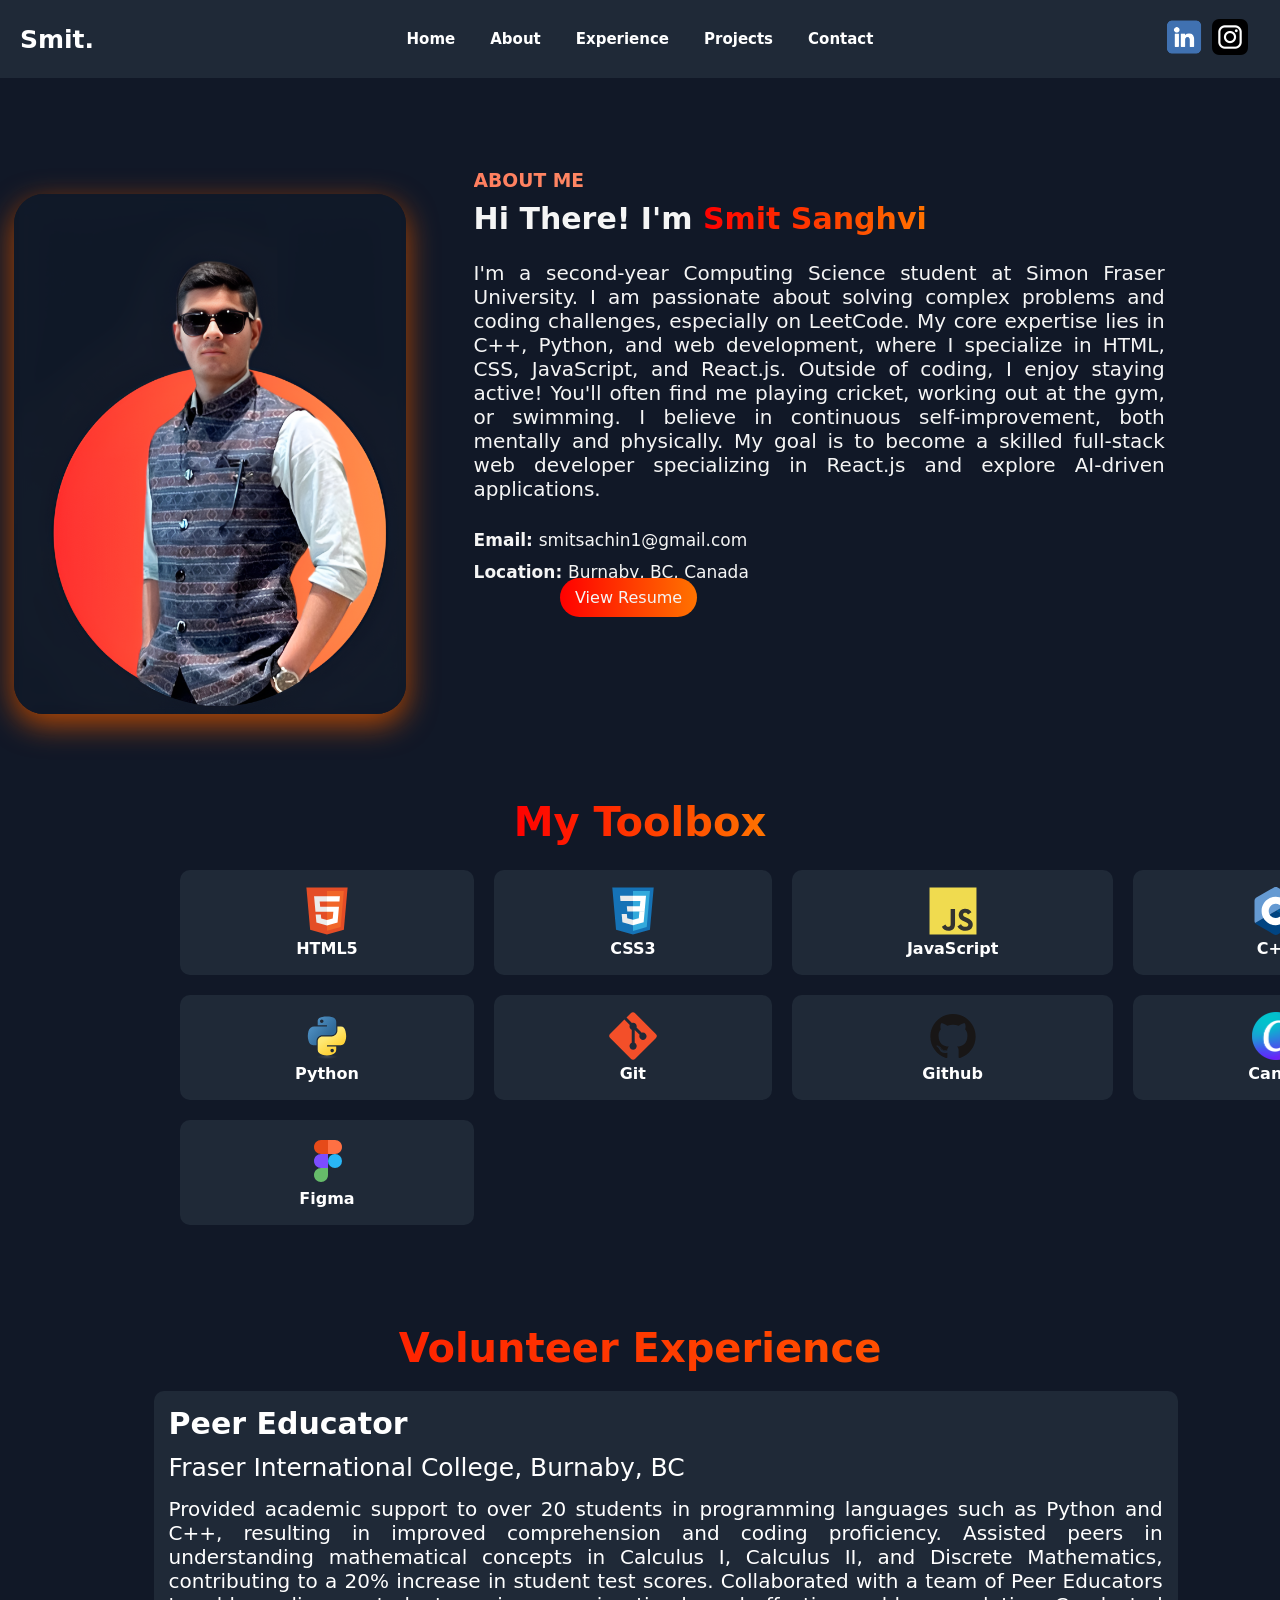
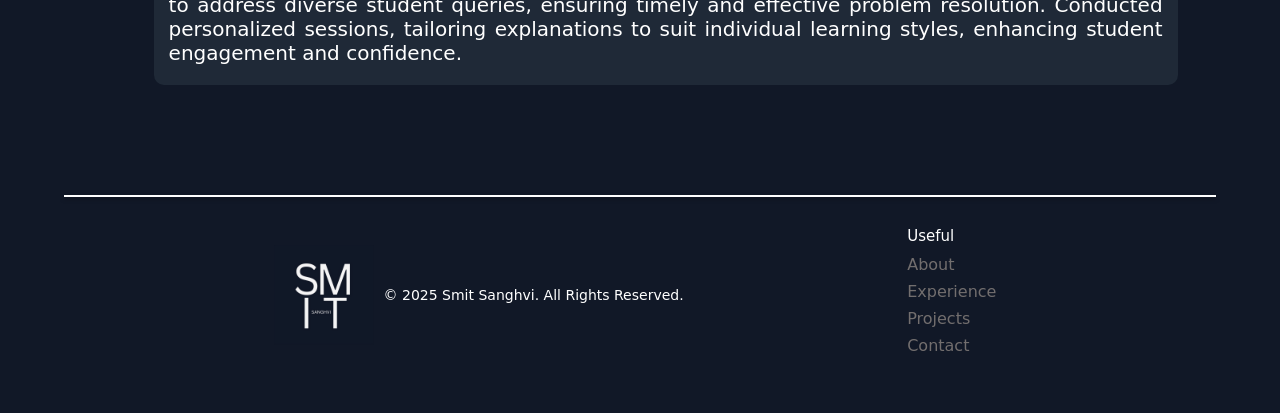
<file: about.html>
<!DOCTYPE html>
<html lang="en">
<head>
    <meta charset="UTF-8">
    <meta name="viewport" content="width=device-width, initial-scale=1.0">
    <title>Smit Sanghvi</title>
    <link rel="icon" type="image/png" href="images/Logo.png">
    <link rel="stylesheet" href="about.css">
    <link rel="stylesheet" href="navbar.css">
    <link rel="stylesheet" href="footer.css">
    <link rel="preconnect" href="https://fonts.googleapis.com">
    <link rel="preconnect" href="https://fonts.gstatic.com" crossorigin>
    <link href="https://fonts.googleapis.com/css2?family=Poppins:ital,wght@0,100;0,200;0,300;0,400;0,500;0,600;0,700;0,800;0,900;1,100;1,200;1,300;1,400;1,500;1,600;1,700;1,800;1,900&display=swap" rel="stylesheet">
    <link rel="preconnect" href="https://fonts.googleapis.com">
    <link rel="preconnect" href="https://fonts.gstatic.com" crossorigin>
    <link href="https://fonts.googleapis.com/css2?family=Poppins:ital,wght@0,100;0,200;0,300;0,400;0,500;0,600;0,700;0,800;0,900;1,100;1,200;1,300;1,400;1,500;1,600;1,700;1,800;1,900&family=Roboto:ital,wght@0,100..900;1,100..900&display=swap" rel="stylesheet">
</head>
<body>
    <div class="navbar">
        <div class="name">
            <p>Smit.</p>
        </div>
        <div class="navigators">
            <ul>
                <li><a href="index.html">Home</a></li>
                <li><a href="about.html">About</a></li>
                <li><a href="about.html#experience">Experience</a></li>
                <li><a href="projects.html">Projects</a></li>
                <li><a href="contact.html">Contact</a></li>
            </ul>
        </div>

        <div class="instaLogo">
            <a href="https://www.instagram.com/smitsanghvi18/" target="_blank"><img src="images/dark_Insta.webp" alt="Instagram Logo"></a>
        </div>
        <div class="linkedinLogo">
            <a href="https://www.linkedin.com/in/smit-sanghvi-297824256/" target="_blank"><img src="images/linkedin.png" alt="linkedin Logo"></a>
        </div>
    </div>
    <div class="aboutMe">
        <h3>ABOUT ME</h3>
        <p class="specialPara">Hi There! I'm <span>Smit Sanghvi</span></p>
        <p class="theBio">I'm a second-year Computing Science student at Simon Fraser University. I am passionate about solving complex
            problems and coding challenges, especially on LeetCode. My core expertise lies in C++, Python, and web development, 
            where I specialize in HTML, CSS, JavaScript, and React.js. Outside of coding, I enjoy staying active! 
            You'll often find me playing cricket, working out at the gym, or swimming. I believe in continuous self-improvement, 
            both mentally and physically. My goal is to become a skilled full-stack web developer specializing in React.js and 
            explore AI-driven applications.</p>
            <br>
            <p class="contactInfo"><span>Email: </span>smitsachin1@gmail.com</p>
            <p class="contactInfo"><span>Location: </span>Burnaby, BC, Canada</p>
            <div class="myPhoto2">
                <img src="images/photo2.png" alt="Photo2">
            </div>
    </div>
    
    <div class="resumeBtn">
        <a href="docs/resume.pdf">View Resume</a>
    </div>
    <div class="toolboxHeading">
        <p>My Toolbox</p>
    </div>
    <div class="toolbox">
        <table>
            <tr>
                <td>
                    <img src="images/html5.svg" alt="HTML5_Logo">
                    <p>HTML5</p>
                </td>
                <td>
                    <img src="images/css3.svg" alt="CSS3_Logo">
                    <p>CSS3</p>
                </td>
                <td>
                    <img src="images/javascript-original.svg" alt="JavaScript_Logo">
                    <p>JavaScript</p>
                </td>
                <td>
                    <img src="images/cplusplus-original.svg" alt="C++_Logo">
                    <p>C++</p>
                </td>
            </tr>
            <tr>
                <td>
                    <img src="images/python-original.svg" alt="python-original_logo">
                    <p>Python</p>
                </td>
                <td>
                    <img src="images/git-original.svg" alt="Git_Logo">
                    <p>Git</p>
                </td>
                <td>
                    <img src="images/github-original.svg" alt="Github_Logo">
                    <p>Github</p>
                </td>
                <td>
                    <img src="images/canva.webp" alt="Canva_Logo">
                    <p>Canva</p>
                </td>
            </tr>
            <tr> 
                <td>
                    <img src="images/figma.svg" alt="Figma_Logo">
                    <p>Figma</p>
                </td>
            </tr>
        </table>
    </div>
    <p class="heading" id="experience">Volunteer Experience</p>
    <div class="info" >
        <p class="position">Peer Educator</p>
        <p class="place">Fraser International College, Burnaby, BC</p>
        <p class="description">Provided academic support to over 20 students in programming languages such as Python
            and C++, resulting in improved comprehension and coding proficiency.
            Assisted peers in understanding mathematical concepts in Calculus I, Calculus II, and
            Discrete Mathematics, contributing to a 20% increase in student test scores.
            Collaborated with a team of Peer Educators to address diverse student queries, ensuring
            timely and effective problem resolution.
            Conducted personalized sessions, tailoring explanations to suit individual learning styles,
            enhancing student engagement and confidence.</p>
    </div>
</div>
<footer>
    <div class="hr">
        <hr>
    </div>
    <div class="footer-container">
        <!-- Logo & Copyright -->
        <div class="foot_logo">
            <img src="images/Logo.png" alt="Logo">
            <p>© 2025 Smit Sanghvi. All Rights Reserved.</p>
        </div>

        <!-- Useful Links -->
        <div class="links">
            <p>Useful</p>
            <a href="about.html">About</a>
            <a href="about.html#experience">Experience</a>
            <a href="projects.html">Projects</a>
            <a href="contact.html">Contact</a>
        </div>
    </footer>    
</body>
</html>
</file>
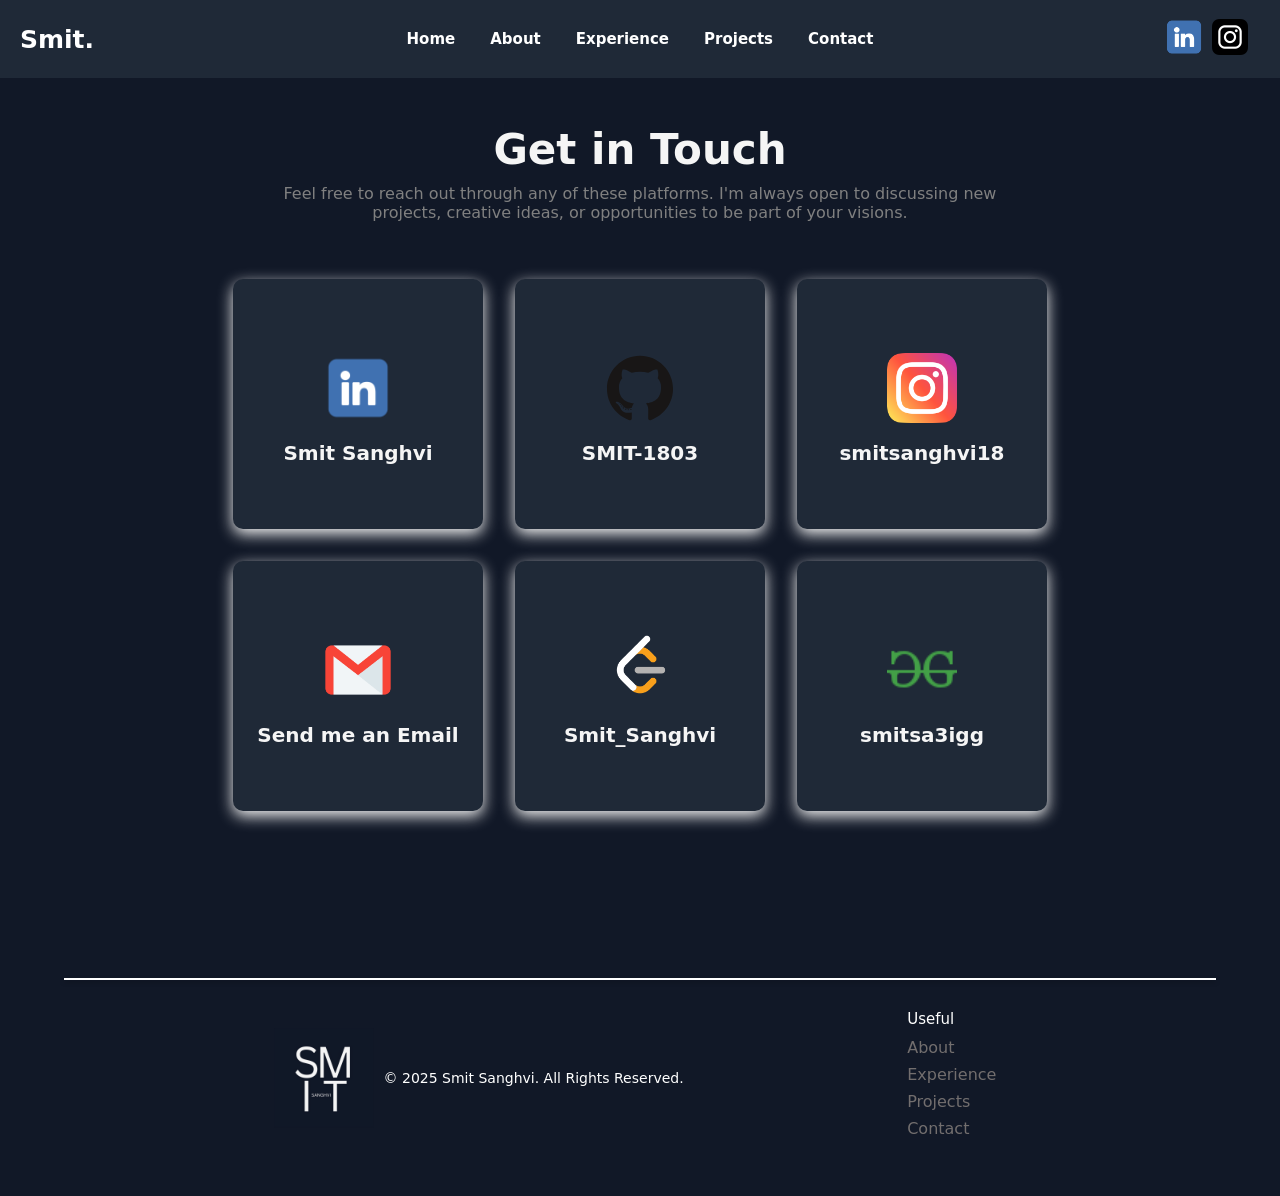
<file: contact.html>
<!DOCTYPE html>
<html lang="en">
<head>
    <meta charset="UTF-8">
    <meta name="viewport" content="width=device-width, initial-scale=1.0">
    <title>Smit Sanghvi</title>
    <link rel="icon" type="image/png" href="images/Logo.png">
    <link rel="stylesheet" href="contact.css">
    <link rel="stylesheet" href="navbar.css">
    <link rel="stylesheet" href="footer.css">
    <link rel="preconnect" href="https://fonts.googleapis.com">
    <link rel="preconnect" href="https://fonts.gstatic.com" crossorigin>
    <link href="https://fonts.googleapis.com/css2?family=Poppins:ital,wght@0,100;0,200;0,300;0,400;0,500;0,600;0,700;0,800;0,900;1,100;1,200;1,300;1,400;1,500;1,600;1,700;1,800;1,900&display=swap" rel="stylesheet">
    <link rel="preconnect" href="https://fonts.googleapis.com">
    <link rel="preconnect" href="https://fonts.gstatic.com" crossorigin>
    <link href="https://fonts.googleapis.com/css2?family=Poppins:ital,wght@0,100;0,200;0,300;0,400;0,500;0,600;0,700;0,800;0,900;1,100;1,200;1,300;1,400;1,500;1,600;1,700;1,800;1,900&family=Roboto:ital,wght@0,100..900;1,100..900&display=swap" rel="stylesheet">
</head>
<body>
    <div class="navbar">
        <div class="name">
            <p>Smit.</p>
        </div>
        <div class="navigators">
            <ul>
                <li><a href="index.html">Home</a></li>
                <li><a href="about.html">About</a></li>
                <li><a href="about.html#experience">Experience</a></li>
                <li><a href="projects.html">Projects</a></li>
                <li><a href="contact.html">Contact</a></li>
            </ul>
        </div>

        <div class="instaLogo">
            <a href="https://www.instagram.com/smitsanghvi18/" target="_blank"><img src="images/dark_Insta.webp" alt="Instagram Logo"></a>
        </div>
        <div class="linkedinLogo">
            <a href="https://www.linkedin.com/in/smit-sanghvi-297824256/" target="_blank"><img src="images/linkedin.png" alt="linkedin Logo"></a>
        </div>
    </div>
    <div class="heading">
        <p class="p1">Get in Touch</p>
        <p class="p2">Feel free to reach out through any of these platforms. I'm always open to discussing new <br>projects, 
            creative ideas, or opportunities to be part of your visions.</p>
    </div>
    <div class="info">
        <table>
            <tr>
                <td>
                    <a href="https://www.linkedin.com/in/smit-sanghvi-297824256/" target="_blank">
                        <div class="box">
                            <img class="linkedin" src="images/linkedin.png" alt="linkedin_logo">
                            <p>Smit Sanghvi</p>
                            <span class="hover-text">Connect with me →</span>
                        </div>
                    </a>
                </td>
                <td>
                    <a href="https://github.com/SMIT-1803" target="_blank">
                        <div class="box">
                            <img class="github" src="images/github-original.svg" alt="github_logo">
                            <p>SMIT-1803</p>
                            <span class="hover-text">View my projects →</span>
                        </div>
                    </a>
                </td>
                <td>
                    <a href="https://www.instagram.com/smitsanghvi18/" target="_blank">
                        <div class="box">
                            <img class="in" src="images/instagram.png" alt="instagram_logo">
                            <p class="insta">smitsanghvi18</p>
                            <span class="hover-text">Follow me →</span>
                        </div>
                    </a>
                </td>
            </tr>
            <tr>
                <td>
                    <a href="mailto:smitsachin1@gmail.com" target="_blank">
                        <div class="box">
                            <img class="email" src="images/email.webp" alt="linkedin_logo">
                            <p>Send me an Email</p>
                            <span class="hover-text">Write to me →</span>
                        </div>
                    </a>
                </td>
                <td>
                    <a href="https://leetcode.com/u/Smit_Sanghvi/" target="_blank">
                        <div class="box">
                            <img class="email" src="images/leetcode.png" alt="leetcode_logo">
                            <p>Smit_Sanghvi</p>
                            <span class="hover-text">My LeetCode journey! →</span>
                        </div>
                    </a>
                </td>
                <td>
                    <a href="https://www.geeksforgeeks.org/user/smitsa3igg/" target="_blank">
                        <div class="box">
                            <img class="email" src="images/geeksforgeeks.png" alt="geeeksforgeeks_logo">
                            <p>smitsa3igg</p>
                            <span class="hover-text">My Geeksforgeeks journey! →</span>
                        </div>
                    </a>
                </td>
            </tr>
        </table>
    </div>
    <footer>
        <div class="hr">
            <hr>
        </div>
        <div class="footer-container">
            <!-- Logo & Copyright -->
            <div class="foot_logo">
                <img src="images/Logo.png" alt="Logo">
                <p>© 2025 Smit Sanghvi. All Rights Reserved.</p>
            </div>
    
            <!-- Useful Links -->
            <div class="links">
                <p>Useful</p>
                <a href="about.html">About</a>
                <a href="about.html#experience">Experience</a>
                <a href="projects.html">Projects</a>
                <a href="contact.html">Contact</a>
            </div>
        </div>
    </footer>
</body>
</html>
</file>
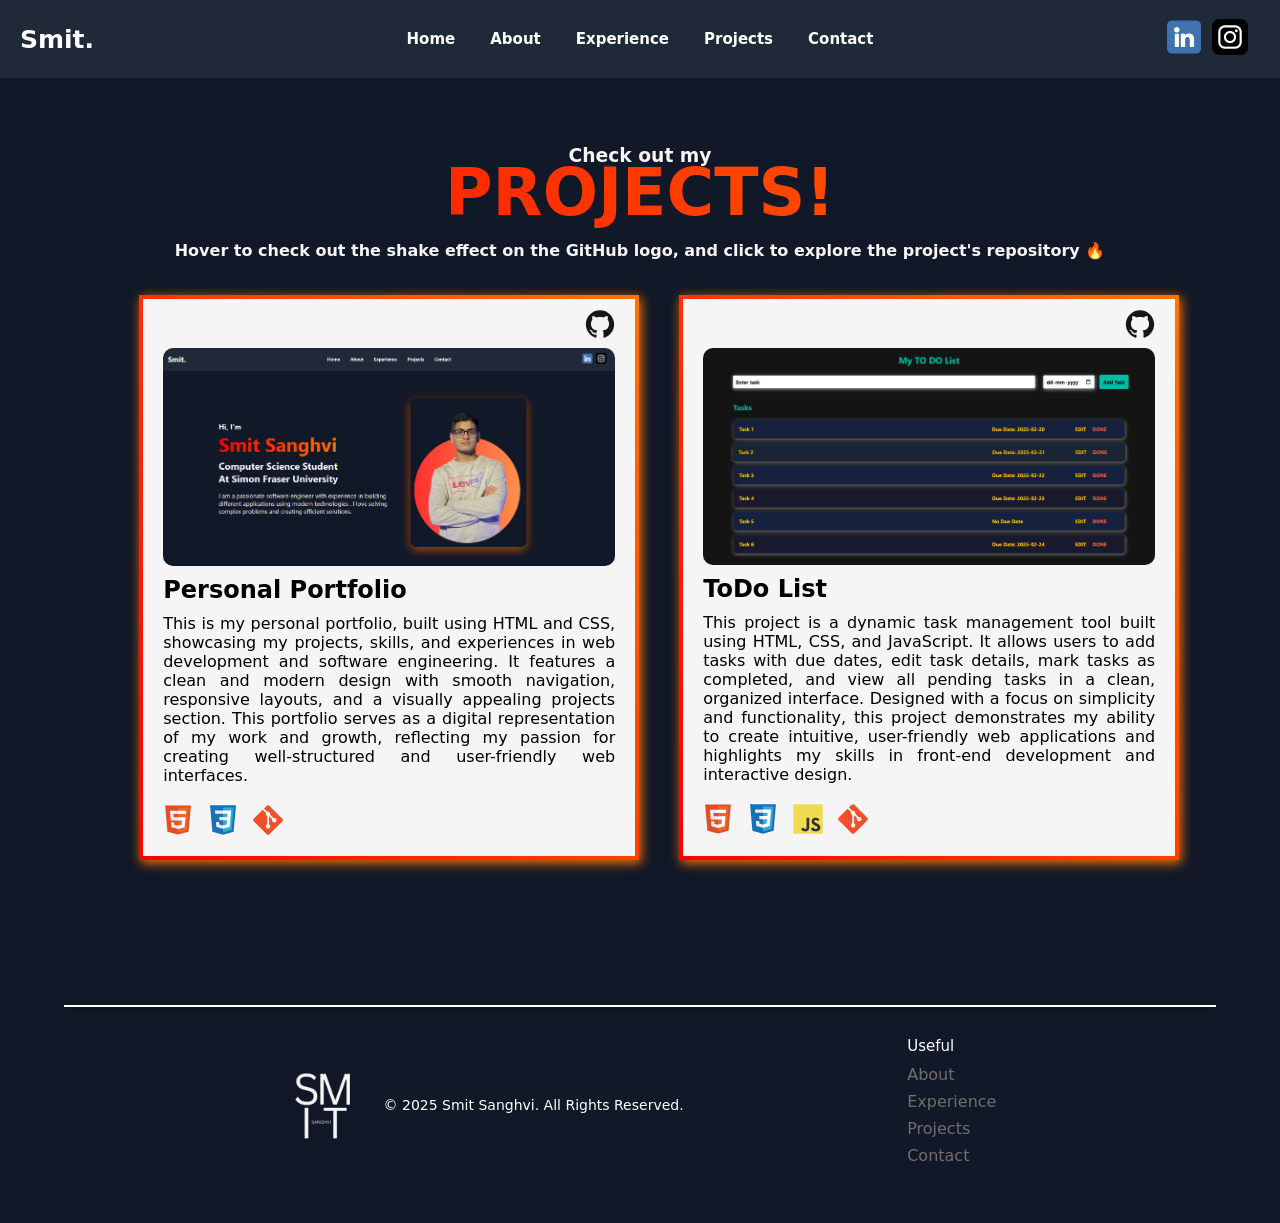
<file: projects.html>
<!DOCTYPE html>
<html lang="en">
<head>
    <meta charset="UTF-8">
    <meta name="viewport" content="width=device-width, initial-scale=1.0">
    <title>Smit Sanghvi</title>
    <link rel="icon" type="image/png" href="images/Logo.png">
    <link rel="stylesheet" href="projects.css">
    <link rel="stylesheet" href="navbar.css">
    <link rel="stylesheet" href="footer.css">
    <link rel="preconnect" href="https://fonts.googleapis.com">
    <link rel="preconnect" href="https://fonts.gstatic.com" crossorigin>
    <link href="https://fonts.googleapis.com/css2?family=Poppins:ital,wght@0,100;0,200;0,300;0,400;0,500;0,600;0,700;0,800;0,900;1,100;1,200;1,300;1,400;1,500;1,600;1,700;1,800;1,900&display=swap" rel="stylesheet">
    <link rel="preconnect" href="https://fonts.googleapis.com">
    <link rel="preconnect" href="https://fonts.gstatic.com" crossorigin>
    <link href="https://fonts.googleapis.com/css2?family=Poppins:ital,wght@0,100;0,200;0,300;0,400;0,500;0,600;0,700;0,800;0,900;1,100;1,200;1,300;1,400;1,500;1,600;1,700;1,800;1,900&family=Roboto:ital,wght@0,100..900;1,100..900&display=swap" rel="stylesheet">
</head>
<body>
    <div class="navbar">
        <div class="name">
            <p>Smit.</p>
        </div>
        <div class="navigators">
            <ul>
                <li><a href="index.html">Home</a></li>
                <li><a href="about.html">About</a></li>
                <li><a href="about.html#experience">Experience</a></li>
                <li><a href="projects.html">Projects</a></li>
                <li><a href="contact.html">Contact</a></li>
            </ul>
        </div>

        <div class="instaLogo">
            <a href="https://www.instagram.com/smitsanghvi18/" target="_blank"><img src="images/dark_Insta.webp" alt="Instagram Logo"></a>
        </div>
        <div class="linkedinLogo">
            <a href="https://www.linkedin.com/in/smit-sanghvi-297824256/" target="_blank"><img src="images/linkedin.png" alt="linkedin Logo"></a>
        </div>
    </div>
    <div class="container" >
        <div class="heading">
            <h3>Check out my</h3>
            <p class="mainHeading">PROJECTS!</p>
            <p class="description">Hover to check out the shake effect on the GitHub logo, and click to explore the 
                project's repository 🔥</p>
        </div>
        <table>
            <tr>
                <td>
                    <a href="https://github.com/SMIT-1803/SMIT-1803" target="_blank">
                    <div class="projectBox">
                        <div class="github">
                            <img class="githubLogo" src="images/github-original.svg" alt="github_logo">
                        </div>
                        <img class="main" src="images/Porfolio.PNG" alt="PorfolioImage">    
                        <h2>Personal Portfolio</h2>
                        <p>This is my personal portfolio, built using HTML and CSS, showcasing my projects, 
                            skills, and experiences in web development and software engineering. It features 
                            a clean and modern design with smooth navigation, responsive layouts, and a visually 
                            appealing projects section. This portfolio serves as a digital representation of my work 
                            and growth, reflecting my passion for creating well-structured and user-friendly web interfaces.
                        </p>
                        <div class="skillsDisplay">
                            <img src="images/html5.svg" alt="html5_logo">
                            <img src="images/css3.svg" alt="css3_logo">
                            <img src="images/git-original.svg" alt="git_logo">
                        </div>
                    </div> 
                    </a>
                </td>
                <td>
                    <a href="https://github.com/SMIT-1803/ToDo-List" target="_blank">
                    <div class="projectBox">
                        <div class="github">
                            <img class="githubLogo" src="images/github-original.svg" alt="github_logo">
                        </div>
                        <img class="main" src="images/ToDO_List.PNG" alt="PorfolioImage">
                        <h2>ToDo List</h2>
                        <p>This project is a dynamic task management tool built using HTML, CSS, and JavaScript. 
                            It allows users to add tasks with due dates, edit task details, mark tasks as completed, 
                            and view all pending tasks in a clean, organized interface. Designed with a focus on simplicity
                            and functionality, this project demonstrates my ability to create intuitive, user-friendly web 
                            applications and highlights my skills in front-end development and interactive design.
                        </p>
                        <div class="skillsDisplay">
                            <img src="images/html5.svg" alt="html5_logo">
                            <img src="images/css3.svg" alt="css3_logo">
                            <img src="images/javascript-original.svg" alt="javascript_logo">
                            <img src="images/git-original.svg" alt="git_logo">
                        </div>
                    </div>
                    </a>
                </td>
            </tr>
        </table>
    </div>
    <footer>
        <div class="hr">
            <hr>
        </div>
        <div class="footer-container">
            <!-- Logo & Copyright -->
            <div class="foot_logo">
                <img src="images/Logo.png" alt="Logo">
                <p>© 2025 Smit Sanghvi. All Rights Reserved.</p>
            </div>
    
            <!-- Useful Links -->
            <div class="links">
                <p>Useful</p>
                <a href="about.html">About</a>
                <a href="about.html#experience">Experience</a>
                <a href="projects.html">Projects</a>
                <a href="contact.html">Contact</a>
            </div>
        </div>
    </footer> 
</body>
</html>
</file>
<file: about.css>
* {
    margin: 0;
    padding: 0;
    box-sizing: border-box;
    font-family:system-ui, -apple-system, BlinkMacSystemFont, 'Segoe UI', Roboto, Oxygen, Ubuntu, Cantarell, 'Open Sans', 'Helvetica Neue', sans-serif, serif;
}
html {
    scroll-behavior:smooth;
}
#experience {
    padding-top: 80px;  
    margin-top: -80px; 
}



body {
    background-color: #111827;
}

.aboutMe{
    position: absolute;
    top: 170px; 
    width: 54%;
    left: 37%;  
    z-index: -1;
}

.aboutMe h3{
    background: linear-gradient(90deg, #ff7e5f, #feb47b);
    color: transparent;
    background-clip: text;
}

.specialPara{
    font-size: 30px;
    font-weight: bold;
    padding-top:10px;
    padding-bottom: 10px;
    color: whitesmoke;

}

.specialPara span{
    background: linear-gradient(90deg, #ff0000, #ff7300);
    color: transparent;
    background-clip: text;
}

.theBio{
    font-size: 20px;
    color: whitesmoke;
    padding-top: 15px;
    text-align: justify;
    padding-bottom: 10px;
}

span{
    font-weight: bold;
}

.myPhoto2 img {
    height: 520px;
    position: relative;
    top: -400px;
    left: -460px;
    z-index: -1;
    transition: all 0.4s ease-in-out;
    box-shadow: 0px 10px 30px rgba(255, 100, 0,0.7),
                0px 5px 15px rgba(0, 0, 0, 0.4);  
    border-radius: 30px; 
}

.contactInfo{
    color: whitesmoke;
    padding-bottom: 12px;
    font-size: 17px;
}
.resumeBtn{
    display: inline;
    color: whitesmoke;
    background: linear-gradient(90deg, #ff0000, #ff7300);
    position: relative;
    top: 578px;
    left: 560px;
    padding-top: 10px;
    padding-bottom: 10px;
    padding-left: 15px;
    padding-right: 15px;
    border-radius: 23px;
    transition:0.3s;
    width: fit-content;
}

.resumeBtn:hover{
    transform: scale(1.1);
}

.resumeBtn a{
    text-decoration: none;
    color:whitesmoke;
}

.toolboxHeading{
    display: flex;
    justify-content: center;
    position: relative;
    top: 760px;
}

.toolboxHeading p{
    background: linear-gradient(90deg, #ff0000, #ff7300);
    color: transparent;
    background-clip: text;
    font-size: 2.5em;
    font-weight: bolder;
}

.toolbox{
    position:absolute;
    top: 850px;
    left: 160px;
}

table {
    border-collapse: separate;
    border-spacing: 20px;
    border-radius: 15px;
    overflow: hidden;
    width: 100%;
}

table td {
    padding: 17px 115px;
    border-radius: 10px;
    background-color: rgb(31, 41, 55);
    color: white;
    text-align: center;
    font-size: 16px;
    transition: 0.2s ease-in-out;
    font-weight: bold;
}

td img{
    width: 48px;
}

td:hover{
    cursor: pointer;
    box-shadow: 0px 5px 15px whitesmoke;
    transform: scale(1.1);
}

.heading{
    background: linear-gradient(90deg, #ff0000, #ff7300);
    color: transparent;
    background-clip: text;
    font-size: 2.5em;
    font-weight: bolder;
    position: relative;
    top: 1240px;
    text-align: center;
}

.info{
    position: relative;
    top: 1260px;
    left: 12%;
    width: 80%;
    background-color:rgb(31, 41, 55) ;
    padding-top: 15px;
    padding-left: 15px;
    padding-right: 15px;
    padding-bottom: 20px;
    border-radius: 10px;
}
.info p{
    text-align: justify;
    color: white;
}

.position{
    font-size: 30px;
    padding-bottom: 12px;
    font-weight: bold;
}

.place{
    font-size: 25px;
    padding-bottom: 15px;
}

.description{
    font-size: 20px;
}

footer{
    position:relative;
    top: 1350px;
}
</file>
<file: navbar.css>
* {
    margin: 0;
    padding: 0;
    box-sizing: border-box;
    font-family:system-ui, -apple-system, BlinkMacSystemFont, 'Segoe UI', Roboto, Oxygen, Ubuntu, Cantarell, 'Open Sans', 'Helvetica Neue', sans-serif, serif;
}
.navbar {
    display: flex;
    align-items: center;
    justify-content: center; /* Centers the navigation links */
    background-color: rgb(31, 41, 55);
    padding: 15px 40px;
    position: fixed; /* Allows absolute positioning for the logo */
    width: 100%;
    z-index: 1;
}

/* Navigation Styling */
.navigators ul {
    display: flex;
    gap: 35px;
    list-style: none;
    font-size: 15px;
    font-weight: bold;
    padding: 15px;
}

.navigators a {
    text-decoration: none;
    color: white;
}

/* Logo Styling (Right Side) */
.instaLogo {
    position: absolute;
    right: 20px; /* Adjust spacing from the right */
}
.linkedinLogo {
    position: absolute;
    right: 76px; /* Adjust spacing from the right */
}

.name{
    position: absolute;
    left: 20px;
}

.name p{
    font-size: 25px;
    color: white;
    font-weight: bold;
}

.instaLogo img {
    height: 60px;
}

.linkedinLogo img {
    height: 40px;
}
</file>
<file: footer.css>
/* Reset & Global Styles */
* {
    margin: 0;
    padding: 0;
    box-sizing: border-box;
    font-family: system-ui, -apple-system, BlinkMacSystemFont, 'Segoe UI', Roboto, Oxygen, Ubuntu, Cantarell, 'Open Sans', 'Helvetica Neue', sans-serif;
}

/* Ensure full height for proper footer positioning */
html, body {
    min-height: 100vh;
    display: flex;
    flex-direction: column;
}

/* Main content takes available space */
.main-content {
    flex: 1;
}

/* Footer Styling */
footer {
    color: white;
    padding: 20px 0;
    text-align: center;
    width: 100%;
    bottom: 0;
}

/* Horizontal Rule */
.hr {
    display: flex;
    justify-content: center;
}

.hr hr {
    width: 90%;
    border: none;
    height: 2px;
    background-color: white;
    box-shadow: 0px 2px 5px rgba(0, 0, 0, 0.3);
}

/* Footer Layout */
.footer-container {
    display: flex;
    justify-content: space-evenly;
    align-items: center;
    max-width: 1200px;
    margin: auto;
    padding: 20px;
    flex-wrap: wrap;
}

/* Footer Logo */
.foot_logo {
    display: flex;
    align-items: center;
}

.foot_logo img {
    height: 100px;
    margin-right: 10px;
}

.foot_logo p {
    font-size: 14px;
}

/* Links Section */
.links{
    display: flex;
    flex-direction: column;
    align-items: flex-start;
    margin: 10px;
}

.links p{
    font-size: 15px;
    color: white;
    margin-bottom: 10px;
}

.links a{
    text-decoration: none;
    color: rgb(114, 110, 110);
    margin-bottom: 8px;
    transition: color 0.3s;
}

.links a:hover{
    color: white;
}
</file>
<file: contact.css>
body {
    background-color: rgb(17, 24, 39);
}

.heading{
    position: relative;
    top: 125px;
    text-align: center;
}

.p1{
    display: flex;
    justify-content: center;
    font-size: 42px;
    color: whitesmoke;
    font-weight: bolder;
    margin-bottom: 10px;
}

.p2{
    display: flex;
    justify-content: center;
    color: grey;
}

table{
    border-collapse: separate;
    border-spacing: 32px;
    border-radius: 15px;
    overflow: hidden;
    width: auto;
    height: auto;
}



.info{
    display: flex;
    justify-content: center;
    position: relative;
    top:150px;
}


.box img{
    height: 70px;
    position: relative;
    top: 74px;
}

.box{
    text-align: center;
    height: 100px;
    background-color: rgb(31, 41, 55);
    border-radius: 10px;
    width: 250px;
    height: 250px;
    transition: 0.2s ease-in-out;
    box-shadow: 0px 5px 15px whitesmoke;
    
}
.box:hover{
    transform: scale(1.05);
    cursor: pointer;
}

.hover-text {
    display: inline-block;
    color: #60a5fa;
    font-size: 0.9rem;
    opacity: 0;
    transform: translateY(10px);
    transition: all 0.3s ease;
    position: relative;
    top: 80px;
}

.box:hover .hover-text {
    opacity: 1;
    transform: translateY(0);
}



.box p{
padding-bottom: 30px;
position: relative;
top: 88px;
font-size: 20px;
font-weight: bold;
color: whitesmoke;
}

a{
    text-decoration: none;
}

footer{
    position: relative;
    top: 265px;
}
</file>
<file: projects.css>
body {
    background-color: rgb(17, 24, 39);
}
html {
    scroll-behavior:smooth;
}
@keyframes shake {
    0% { transform: translateX(0); }
    25% { transform: translateX(-5px); }
    50% { transform: translateX(5px); }
    75% { transform: translateX(-5px); }
    100% { transform: translateX(0); }
  }


.heading{
    text-align: center;
    position: relative;
    top: 145px;
    color: whitesmoke;
}

.mainHeading{
    font-size: 65px;
    font-weight: bolder;
    background: linear-gradient(56deg,#ff0000, #ff7300);
    color: transparent;
    background-clip: text;
    position: relative;
    top: -11px;
}

.description{
    font-weight: bold;
    color: whitesmoke;
}

table{
    position: relative;
    top: 140px;
    left: 160px;
    border-collapse: separate;
    width: 78%;
    display: flex;
    justify-content: center;
    border-spacing: 40px;

}

td a{
    text-decoration: none;
}


.projectBox {
    position: relative;
    height: 565px;
    width: 500px;
    background-color: whitesmoke;
    padding-left: 20px;
    padding-right: 20px;
    padding-bottom: 20px;
    padding-top: 10px;
    text-align: center;
    box-sizing: border-box; 
    border: solid 4px;
    border-image: linear-gradient(56deg,#ff0000, #ff7300)1;
    transition: 0.3s ease-in-out;
    box-shadow: 2px 3px 11px 0px #ff7300;
}

.github{
    width: 100%;
    text-align: right;
    padding-bottom: 5px;
}

.github img{
    height: 30px;
}

.github img:hover{
    animation: shake 0.5s ease-in-out;
}

.main{
    width: 100%;
    height: auto; 
    display: block; 
    margin: 0 auto;
    border-radius: 10px;
    
}

.projectBox h2{
    color: black;
    text-align: left;
    padding-top:10px;
    padding-bottom: 10px;
}

.projectBox p{
    color: black;
    text-align: justify;
    padding-bottom: 10px;
}


.projectBox:hover{
    transform: scale(1.05);
}

.skillsDisplay{
    padding-top: 10px;
    text-align: left;
    display: flex;
}

.skillsDisplay img{
    height: 30px;
    padding-right: 15px;
}

footer{
    position: relative;
    top: 225px;
}
</file>
